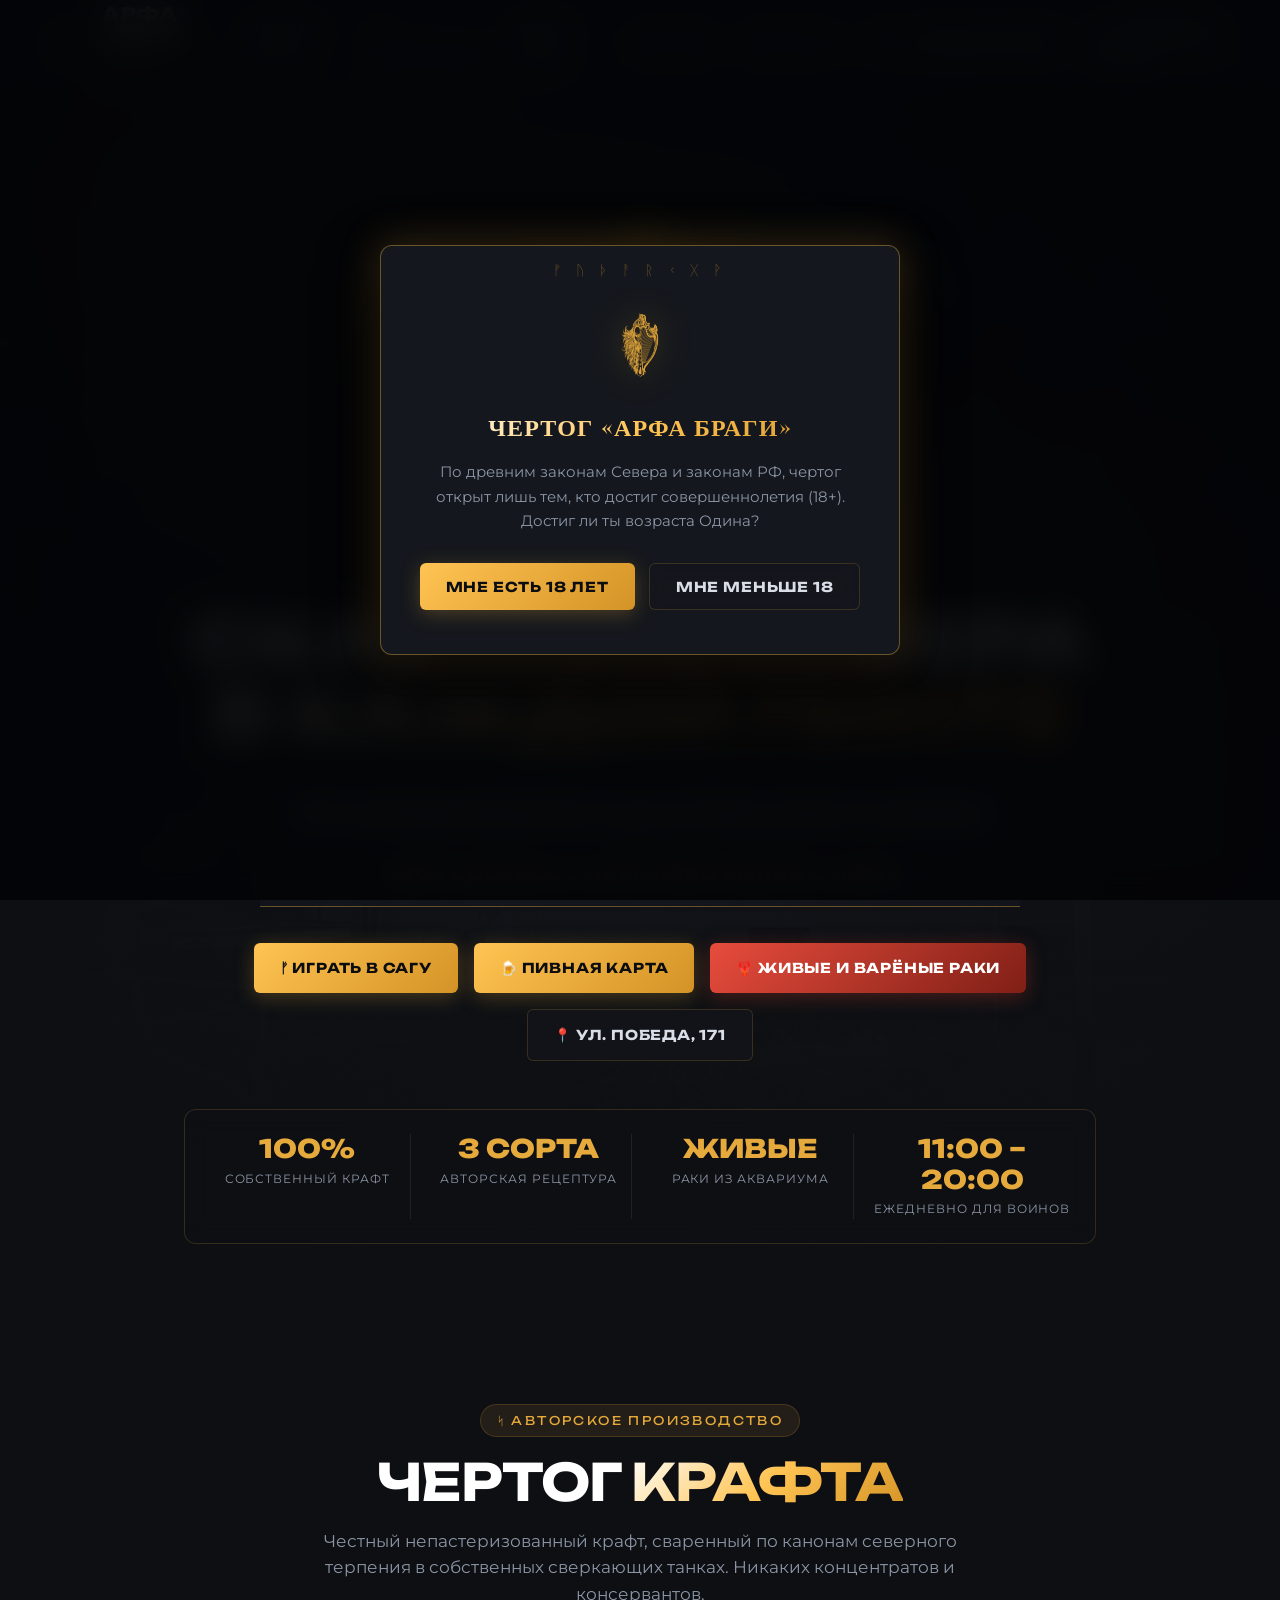
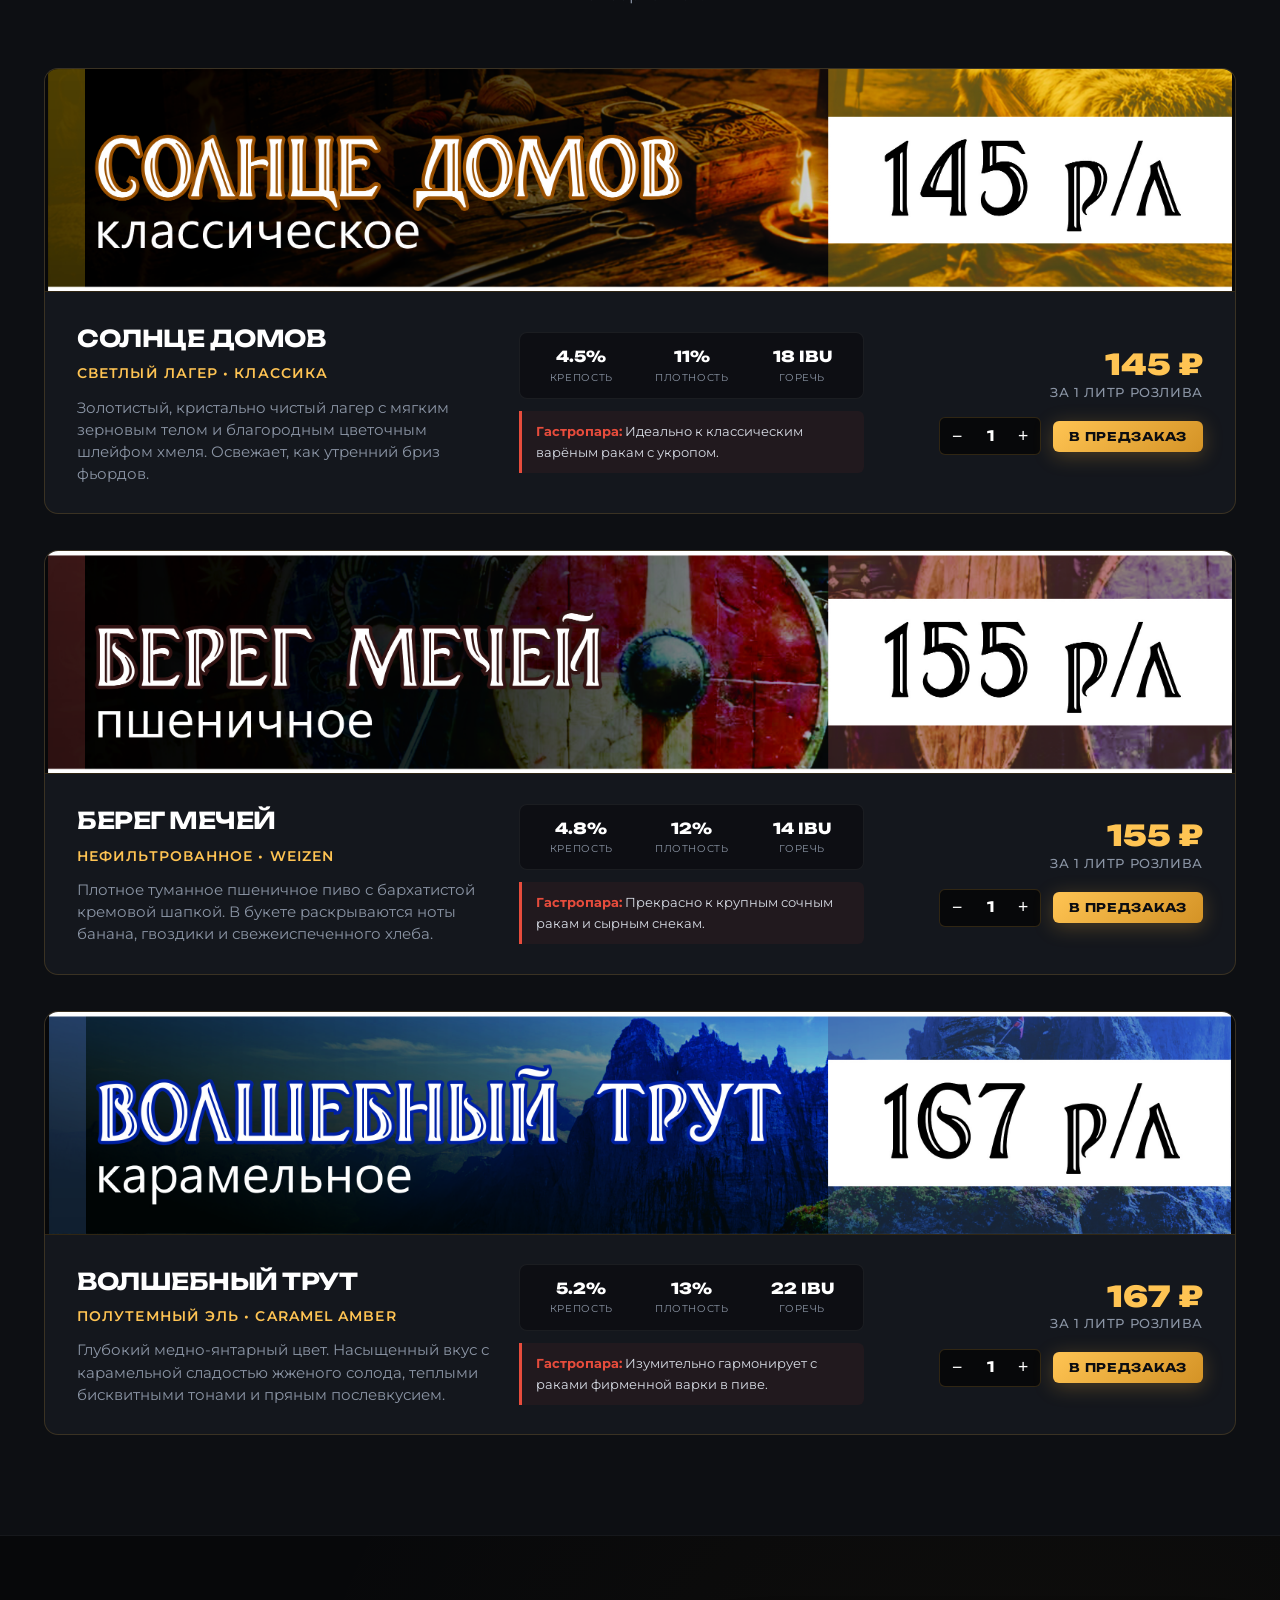
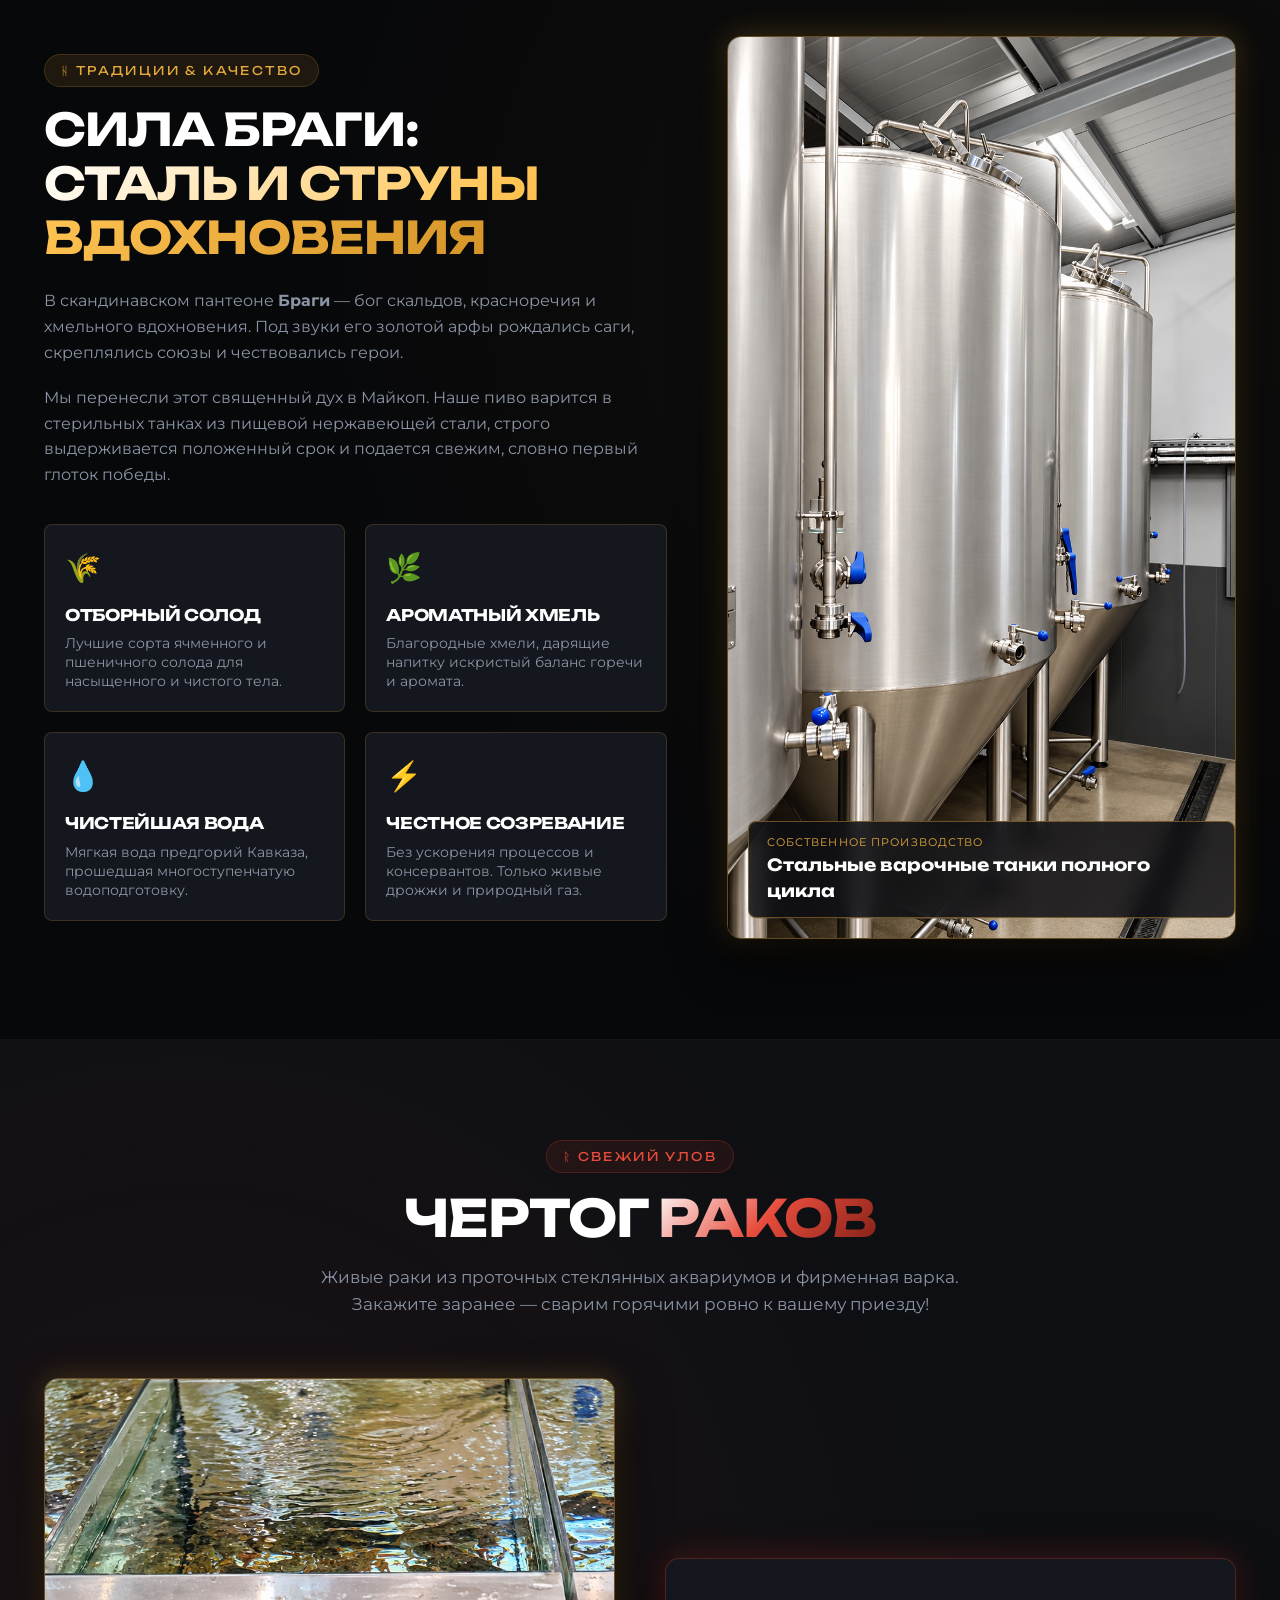
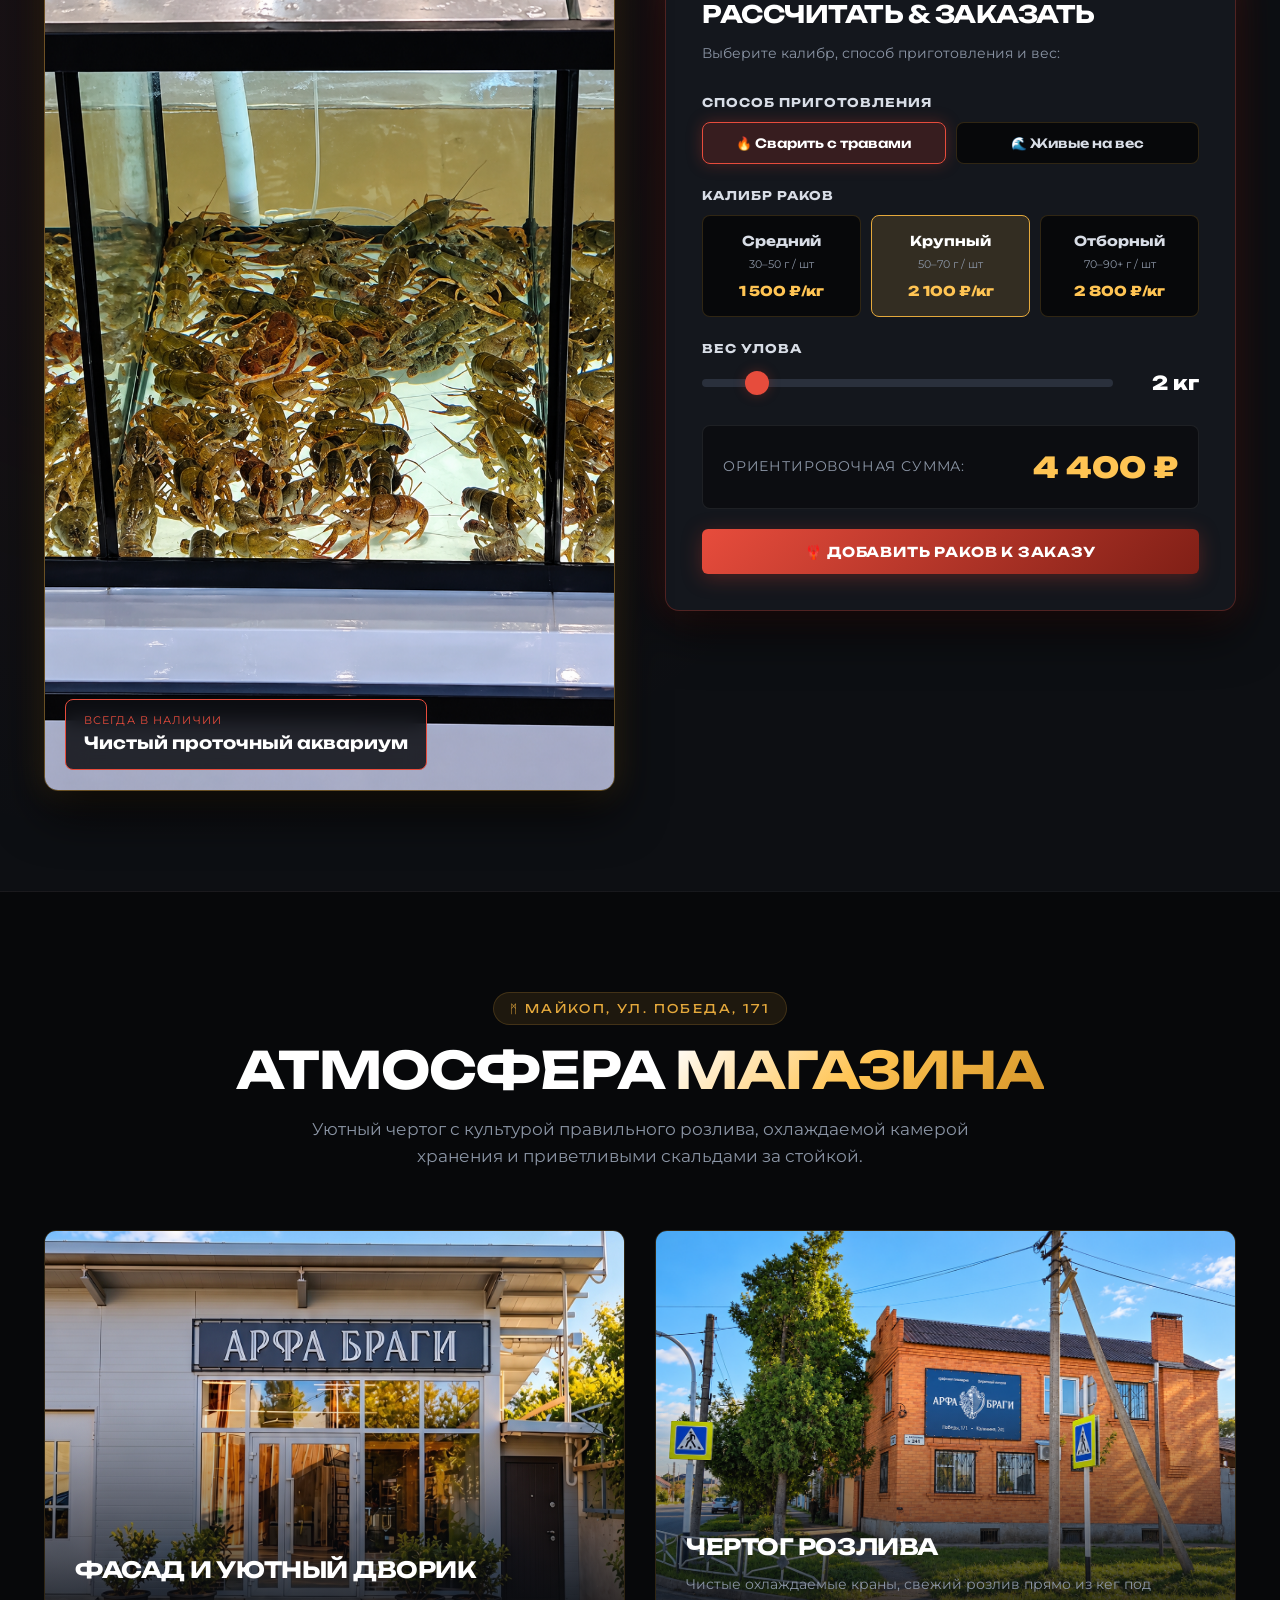
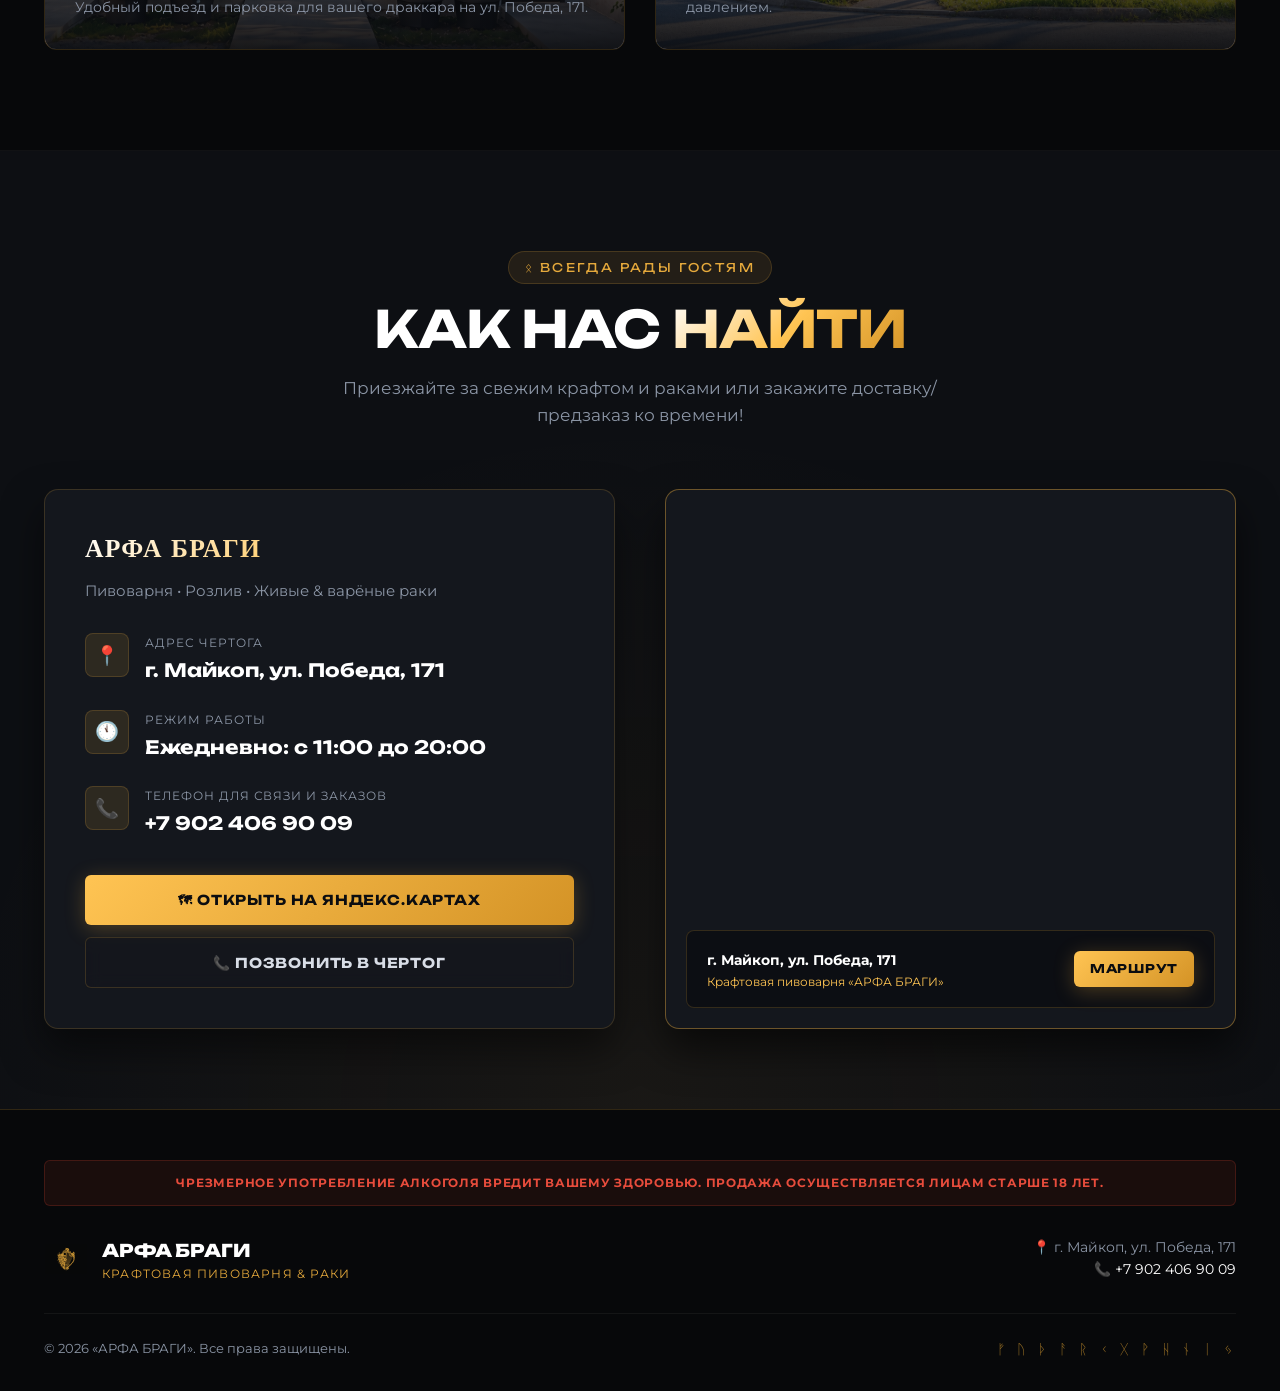
<file: index.html>
<!DOCTYPE html>
<html lang="ru">
<head>
  <meta charset="UTF-8">
  <meta name="viewport" content="width=device-width, initial-scale=1.0">
  <title>«АРФА БРАГИ» — Крафтовая пивоварня & Раки | Майкоп</title>
  
  <!-- SEO Meta Tags -->
  <meta name="description" content="Крафтовая пивоварня собственного производства «АРФА БРАГИ» и чертог свежих раков в Майкопе. Авторское пиво: Солнце домов, Берег мечей, Волшебный трут. Живые и варёные раки. 📍 ул. Победа, 171.">
  <meta name="keywords" content="Арфа Браги, крафтовое пиво Майкоп, пивоварня Майкоп, живые раки Майкоп, вареные раки, Победа 171, Солнце домов, Берег мечей, Волшебный трут">
  
  <!-- Open Graph -->
  <meta property="og:title" content="«АРФА БРАГИ» — Крафтовая пивоварня и раки в Майкопе">
  <meta property="og:description" content="Собственное производство крафтового эля и свежайшие раки. «Хочешь узнать человека — либо сразись с ним, либо выпей с ним».">
  <meta property="og:image" content="store_facade.jpg">
  <meta property="og:type" content="website">

  <!-- Favicon -->
  <link rel="icon" type="image/png" href="emblem_gold.png">
  
  <!-- Stylesheets -->
  <link rel="stylesheet" href="style.css">
</head>
<body>

  <!-- Ambient Embers Canvas -->
  <canvas id="canvas-embers"></canvas>

  <!-- Age Verification Modal (18+) -->
  <div class="modal-overlay" id="ageModal">
    <div class="age-modal-box">
      <img src="emblem_gold.png" alt="Герб Арфа Браги" class="modal-emblem">
      <h3 class="viking-title text-gradient-gold">Чертог «АРФА БРАГИ»</h3>
      <p>По древним законам Севера и законам РФ, чертог открыт лишь тем, кто достиг совершеннолетия (18+).<br>Достиг ли ты возраста Одина?</p>
      <div class="modal-actions">
        <button class="btn btn-gold" id="btnAgeAccept">Мне есть 18 лет</button>
        <button class="btn btn-outline" id="btnAgeReject">Мне меньше 18</button>
      </div>
    </div>
  </div>

  <!-- Navigation Bar -->
  <header class="navbar">
    <div class="container nav-container">
      <a href="#" class="brand-link">
        <img src="emblem_gold.png" alt="Арфа Браги" class="nav-emblem">
        <div class="brand-text">
          <span class="brand-title">АРФА БРАГИ</span>
          <span class="brand-subtitle">Крафт & Раки • Майкоп</span>
        </div>
      </a>

      <nav>
        <ul class="nav-links" id="navLinks">
          <li><a href="#assortment">Пивная карта</a></li>
          <li><a href="#brewery">О пивоварне</a></li>
          <li><a href="#crayfish">Чертог Раков</a></li>
          <li><a href="#store">Магазин</a></li>
          <li><a href="#contacts">Контакты</a></li>
          <li><a href="/game">Игра</a></li>
        </ul>
      </nav>

      <div class="nav-right">
        <div class="status-badge" id="statusBadge">
          <span class="status-dot"></span>
          <span id="statusText">Открыто до 20:00</span>
        </div>
        <a href="tel:+79024069009" class="btn btn-outline btn-sm">
          📞 +7 902 406 90 09
        </a>
        <button class="burger-btn" id="burgerBtn" aria-label="Меню">
          <div class="burger-icon">
            <span></span>
            <span></span>
            <span></span>
          </div>
        </button>
      </div>
    </div>
  </header>

  <!-- Hero Section -->
  <section class="hero-section">
    <div class="hero-overlay"></div>
    <div class="container hero-content">
      <div class="hero-logo-box">
        <img src="logo_gold.png" alt="Логотип Арфа Браги" class="hero-logo-img">
      </div>

      <h1 class="hero-title">
        СКАЗАНИЯ СЕВЕРА <br>
        <span class="text-gradient-gold">В КАЖДОЙ ПИНТЕ</span>
      </h1>

      <div class="hero-manifesto">
        <p class="hero-manifesto-text">
          «По легенде викингов: если хочешь узнать человека — <br>
          <span>либо сразись с ним, либо выпей с ним</span>»
        </p>
      </div>

      <div class="hero-actions">
        <a href="/game" class="btn btn-gold">ᚠ Играть в сагу</a>
        <a href="#assortment" class="btn btn-gold">
          🍺 Пивная карта
        </a>
        <a href="#crayfish" class="btn btn-crayfish">
          🦞 Живые и варёные раки
        </a>
        <a href="#contacts" class="btn btn-outline">
          📍 ул. Победа, 171
        </a>
      </div>

      <div class="hero-stats-grid">
        <div class="stat-item">
          <span class="stat-num">100%</span>
          <span class="stat-label">Собственный крафт</span>
        </div>
        <div class="stat-item">
          <span class="stat-num">3 СОРТА</span>
          <span class="stat-label">Авторская рецептура</span>
        </div>
        <div class="stat-item">
          <span class="stat-num">ЖИВЫЕ</span>
          <span class="stat-label">Раки из аквариума</span>
        </div>
        <div class="stat-item">
          <span class="stat-num">11:00 – 20:00</span>
          <span class="stat-label">Ежедневно для воинов</span>
        </div>
      </div>
    </div>
  </section>

  <!-- Section 1: Beer Assortment -->
  <section id="assortment" class="beer-section">
    <div class="container">
      <div class="section-header">
        <span class="section-tag">ᛋ Авторское производство</span>
        <h2 class="section-title">ЧЕРТОГ <span class="text-gradient-gold">КРАФТА</span></h2>
        <p class="section-desc">
          Честный непастеризованный крафт, сваренный по канонам северного терпения в собственных сверкающих танках. Никаких концентратов и консервантов.
        </p>
      </div>

      <div class="beer-grid">
        <!-- Beer 1 -->
        <div class="beer-card" data-name="Солнце домов">
          <div class="beer-card-img-wrap">
            <img src="beer_solnce.jpg" alt="Пиво Солнце домов" class="beer-card-img">
          </div>
          <div class="beer-card-body">
            <div class="beer-col-info">
              <h3 class="beer-title">СОЛНЦЕ ДОМОВ</h3>
              <div class="beer-style">Светлый лагер • Классика</div>
              <p class="beer-desc">
                Золотистый, кристально чистый лагер с мягким зерновым телом и благородным цветочным шлейфом хмеля. Освежает, как утренний бриз фьордов.
              </p>
            </div>

            <div class="beer-col-specs">
              <div class="beer-specs">
                <div>
                  <div class="spec-val">4.5%</div>
                  <div class="spec-lbl">Крепость</div>
                </div>
                <div>
                  <div class="spec-val">11%</div>
                  <div class="spec-lbl">Плотность</div>
                </div>
                <div>
                  <div class="spec-val">18 IBU</div>
                  <div class="spec-lbl">Горечь</div>
                </div>
              </div>
              <div class="beer-pairing">
                <strong>Гастропара:</strong> Идеально к классическим варёным ракам с укропом.
              </div>
            </div>

            <div class="beer-col-action">
              <div>
                <div class="beer-card-price-prominent">145 ₽</div>
                <div class="beer-card-price-unit">за 1 литр розлива</div>
              </div>
              <div class="beer-card-footer">
                <div class="beer-qty-ctrl">
                  <button class="qty-btn qty-minus" aria-label="Меньше">−</button>
                  <span class="qty-val">1</span>
                  <button class="qty-btn qty-plus" aria-label="Больше">+</button>
                </div>
                <button class="btn btn-gold btn-sm btn-add-beer">В предзаказ</button>
              </div>
            </div>
          </div>
        </div>

        <!-- Beer 2 -->
        <div class="beer-card" data-name="Берег мечей">
          <div class="beer-card-img-wrap">
            <img src="beer_bereg.jpg" alt="Пиво Берег мечей" class="beer-card-img">
          </div>
          <div class="beer-card-body">
            <div class="beer-col-info">
              <h3 class="beer-title">БЕРЕГ МЕЧЕЙ</h3>
              <div class="beer-style">Нефильтрованное • Weizen</div>
              <p class="beer-desc">
                Плотное туманное пшеничное пиво с бархатистой кремовой шапкой. В букете раскрываются ноты банана, гвоздики и свежеиспеченного хлеба.
              </p>
            </div>

            <div class="beer-col-specs">
              <div class="beer-specs">
                <div>
                  <div class="spec-val">4.8%</div>
                  <div class="spec-lbl">Крепость</div>
                </div>
                <div>
                  <div class="spec-val">12%</div>
                  <div class="spec-lbl">Плотность</div>
                </div>
                <div>
                  <div class="spec-val">14 IBU</div>
                  <div class="spec-lbl">Горечь</div>
                </div>
              </div>
              <div class="beer-pairing">
                <strong>Гастропара:</strong> Прекрасно к крупным сочным ракам и сырным снекам.
              </div>
            </div>

            <div class="beer-col-action">
              <div>
                <div class="beer-card-price-prominent">155 ₽</div>
                <div class="beer-card-price-unit">за 1 литр розлива</div>
              </div>
              <div class="beer-card-footer">
                <div class="beer-qty-ctrl">
                  <button class="qty-btn qty-minus" aria-label="Меньше">−</button>
                  <span class="qty-val">1</span>
                  <button class="qty-btn qty-plus" aria-label="Больше">+</button>
                </div>
                <button class="btn btn-gold btn-sm btn-add-beer">В предзаказ</button>
              </div>
            </div>
          </div>
        </div>

        <!-- Beer 3 -->
        <div class="beer-card" data-name="Волшебный трут">
          <div class="beer-card-img-wrap">
            <img src="beer_trut.jpg" alt="Пиво Волшебный трут" class="beer-card-img">
          </div>
          <div class="beer-card-body">
            <div class="beer-col-info">
              <h3 class="beer-title">ВОЛШЕБНЫЙ ТРУТ</h3>
              <div class="beer-style">Полутемный эль • Caramel Amber</div>
              <p class="beer-desc">
                Глубокий медно-янтарный цвет. Насыщенный вкус с карамельной сладостью жженого солода, теплыми бисквитными тонами и пряным послевкусием.
              </p>
            </div>

            <div class="beer-col-specs">
              <div class="beer-specs">
                <div>
                  <div class="spec-val">5.2%</div>
                  <div class="spec-lbl">Крепость</div>
                </div>
                <div>
                  <div class="spec-val">13%</div>
                  <div class="spec-lbl">Плотность</div>
                </div>
                <div>
                  <div class="spec-val">22 IBU</div>
                  <div class="spec-lbl">Горечь</div>
                </div>
              </div>
              <div class="beer-pairing">
                <strong>Гастропара:</strong> Изумительно гармонирует с раками фирменной варки в пиве.
              </div>
            </div>

            <div class="beer-col-action">
              <div>
                <div class="beer-card-price-prominent">167 ₽</div>
                <div class="beer-card-price-unit">за 1 литр розлива</div>
              </div>
              <div class="beer-card-footer">
                <div class="beer-qty-ctrl">
                  <button class="qty-btn qty-minus" aria-label="Меньше">−</button>
                  <span class="qty-val">1</span>
                  <button class="qty-btn qty-plus" aria-label="Больше">+</button>
                </div>
                <button class="btn btn-gold btn-sm btn-add-beer">В предзаказ</button>
              </div>
            </div>
          </div>
      </div>
    </div>
  </section>

  <!-- Section 2: Brewery & Philosophy -->
  <section id="brewery" class="brewery-section">
    <div class="container">
      <div class="brewery-layout">
        <div class="brewery-text">
          <span class="section-tag">ᚺ Традиции & Качество</span>
          <h2>СИЛА БРАГИ: <br><span class="text-gradient-gold">СТАЛЬ И СТРУНЫ ВДОХНОВЕНИЯ</span></h2>
          <p class="brewery-p">
            В скандинавском пантеоне <strong>Браги</strong> — бог скальдов, красноречия и хмельного вдохновения. Под звуки его золотой арфы рождались саги, скреплялись союзы и чествовались герои.
          </p>
          <p class="brewery-p">
            Мы перенесли этот священный дух в Майкоп. Наше пиво варится в стерильных танках из пищевой нержавеющей стали, строго выдерживается положенный срок и подается свежим, словно первый глоток победы.
          </p>

          <div class="brewery-features">
            <div class="feat-card">
              <span class="feat-icon">🌾</span>
              <h4 class="feat-title">Отборный солод</h4>
              <p class="feat-desc">Лучшие сорта ячменного и пшеничного солода для насыщенного и чистого тела.</p>
            </div>
            <div class="feat-card">
              <span class="feat-icon">🌿</span>
              <h4 class="feat-title">Ароматный хмель</h4>
              <p class="feat-desc">Благородные хмели, дарящие напитку искристый баланс горечи и аромата.</p>
            </div>
            <div class="feat-card">
              <span class="feat-icon">💧</span>
              <h4 class="feat-title">Чистейшая вода</h4>
              <p class="feat-desc">Мягкая вода предгорий Кавказа, прошедшая многоступенчатую водоподготовку.</p>
            </div>
            <div class="feat-card">
              <span class="feat-icon">⚡</span>
              <h4 class="feat-title">Честное созревание</h4>
              <p class="feat-desc">Без ускорения процессов и консервантов. Только живые дрожжи и природный газ.</p>
            </div>
          </div>
        </div>

        <div class="brewery-media">
          <div class="media-frame">
            <img src="brewery_tanks.png" alt="Варочные танки пивоварни Арфа Браги">
            <div class="media-tag-badge">
              <span>Собственное производство</span>
              <strong>Стальные варочные танки полного цикла</strong>
            </div>
          </div>
        </div>
      </div>
    </div>
  </section>

  <!-- Section 3: Crayfish (Чертог Раков) -->
  <section id="crayfish" class="crayfish-section">
    <div class="container">
      <div class="section-header">
        <span class="section-tag" style="color: var(--crayfish-bright); border-color: rgba(192,57,43,0.3); background: rgba(192,57,43,0.1);">ᚱ Свежий улов</span>
        <h2 class="section-title">ЧЕРТОГ <span class="text-gradient-crayfish">РАКОВ</span></h2>
        <p class="section-desc">
          Живые раки из проточных стеклянных аквариумов и фирменная варка. Закажите заранее — сварим горячими ровно к вашему приезду!
        </p>
      </div>

      <div class="crayfish-layout">
        <div class="media-frame">
          <img src="crayfish_aquarium.png" alt="Оливковые раки в стеклянном аквариуме Арфа Браги">
          <div class="media-tag-badge" style="border-color: var(--crayfish-bright);">
            <span style="color: var(--crayfish-bright);">Всегда в наличии</span>
            <strong>Чистый проточный аквариум</strong>
          </div>
        </div>

        <!-- Crayfish Calculator -->
        <div class="crayfish-calc-card">
          <h3>РАССЧИТАТЬ & ЗАКАЗАТЬ</h3>
          <p class="crayfish-calc-subtitle">Выберите калибр, способ приготовления и вес:</p>

          <!-- Type Selector -->
          <div class="calc-group">
            <label class="calc-label">Способ приготовления</label>
            <div class="calc-options-row">
              <button class="calc-option-btn calc-type-btn active" data-type="Варёные">🔥 Сварить с травами</button>
              <button class="calc-option-btn calc-type-btn" data-type="Живые">🌊 Живые на вес</button>
            </div>
          </div>

          <!-- Caliber Selector -->
          <div class="calc-group">
            <label class="calc-label">Калибр раков</label>
            <div class="calibers-grid">
              <div class="caliber-btn" data-caliber="Средний">
                <span class="caliber-name">Средний</span>
                <span class="caliber-detail">30–50 г / шт</span>
                <span class="caliber-price">1 500 ₽/кг</span>
              </div>
              <div class="caliber-btn active" data-caliber="Крупный">
                <span class="caliber-name">Крупный</span>
                <span class="caliber-detail">50–70 г / шт</span>
                <span class="caliber-price">2 100 ₽/кг</span>
              </div>
              <div class="caliber-btn" data-caliber="Отборный">
                <span class="caliber-name">Отборный</span>
                <span class="caliber-detail">70–90+ г / шт</span>
                <span class="caliber-price">2 800 ₽/кг</span>
              </div>
            </div>
          </div>

          <!-- Weight Slider -->
          <div class="calc-group">
            <label class="calc-label">Вес улова</label>
            <div class="weight-selector">
              <input type="range" min="1" max="10" step="0.5" value="2" class="weight-slider" id="crayfishWeightSlider">
              <span class="weight-display" id="crayfishWeightDisplay">2 кг</span>
            </div>
          </div>

          <!-- Total Calculation -->
          <div class="calc-total-box">
            <span class="calc-total-label">Ориентировочная сумма:</span>
            <span class="calc-total-val" id="crayfishTotalPrice">4 400 ₽</span>
          </div>

          <button class="btn btn-crayfish" id="btnOrderCrayfish" style="width: 100%;">
            🦞 Добавить раков к заказу
          </button>
        </div>
      </div>
    </div>
  </section>

  <!-- Section 4: Store & Atmosphere -->
  <section id="store" class="store-section">
    <div class="container">
      <div class="section-header">
        <span class="section-tag">ᛗ Майкоп, ул. Победа, 171</span>
        <h2 class="section-title">АТМОСФЕРА <span class="text-gradient-gold">МАГАЗИНА</span></h2>
        <p class="section-desc">
          Уютный чертог с культурой правильного розлива, охлаждаемой камерой хранения и приветливыми скальдами за стойкой.
        </p>
      </div>

      <div class="store-grid">
        <div class="store-card">
          <img src="store_facade.jpg" alt="Фасад пивоварни Арфа Браги на ул. Победа, 171">
          <div class="store-card-overlay">
            <h3>ФАСАД И УЮТНЫЙ ДВОРИК</h3>
            <p>Удобный подъезд и парковка для вашего драккара на ул. Победа, 171.</p>
          </div>
        </div>

        <div class="store-card">
          <img src="store_opening.png" alt="Интерьер магазина Арфа Браги">
          <div class="store-card-overlay">
            <h3>ЧЕРТОГ РОЗЛИВА</h3>
            <p>Чистые охлаждаемые краны, свежий розлив прямо из кег под давлением.</p>
          </div>
        </div>
      </div>
    </div>
  </section>

  <!-- Section 5: Location & Contacts -->
  <section id="contacts" class="location-section">
    <div class="container">
      <div class="section-header">
        <span class="section-tag">ᛟ Всегда рады гостям</span>
        <h2 class="section-title">КАК НАС <span class="text-gradient-gold">НАЙТИ</span></h2>
        <p class="section-desc">
          Приезжайте за свежим крафтом и раками или закажите доставку/предзаказ ко времени!
        </p>
      </div>

      <div class="location-layout">
        <!-- Contact Card -->
        <div class="contact-card">
          <h3 class="viking-title text-gradient-gold" style="font-size: 1.6rem; margin-bottom: 8px;">АРФА БРАГИ</h3>
          <p style="color: var(--steel-muted); font-size: 0.95rem;">Пивоварня • Розлив • Живые & варёные раки</p>

          <div class="contact-items">
            <div class="contact-item">
              <div class="contact-icon">📍</div>
              <div>
                <div class="contact-info-title">Адрес чертога</div>
                <div class="contact-info-val">г. Майкоп, ул. Победа, 171</div>
              </div>
            </div>

            <div class="contact-item">
              <div class="contact-icon">🕚</div>
              <div>
                <div class="contact-info-title">Режим работы</div>
                <div class="contact-info-val">Ежедневно: с 11:00 до 20:00</div>
              </div>
            </div>

            <div class="contact-item">
              <div class="contact-icon">📞</div>
              <div>
                <div class="contact-info-title">Телефон для связи и заказов</div>
                <a href="tel:+79024069009" class="contact-info-val">+7 902 406 90 09</a>
              </div>
            </div>
          </div>

          <div style="display: flex; flex-direction: column; gap: 12px;">
            <a href="https://yandex.com/maps/-/CXBue6ne" target="_blank" rel="noopener" class="btn btn-gold" style="width: 100%;">
              🗺 Открыть на Яндекс.Картах
            </a>
            <a href="tel:+79024069009" class="btn btn-outline" style="width: 100%;">
              📞 Позвонить в чертог
            </a>
          </div>
        </div>

        <!-- Interactive Map Preview -->
        <div class="map-wrapper">
          <iframe 
            class="map-iframe"
            src="https://yandex.ru/map-widget/v1/?ll=40.093121%2C44.620247&z=16&pt=40.093121,44.620247,pm2rdm"
            title="Яндекс Карта — Арфа Браги, Майкоп, ул. Победа 171"
            allowfullscreen="true">
          </iframe>
          <div class="map-direct-banner">
            <div>
              <strong style="color: #fff; font-size: 0.9rem;">г. Майкоп, ул. Победа, 171</strong>
              <div style="color: var(--gold-bright); font-size: 0.75rem;">Крафтовая пивоварня «АРФА БРАГИ»</div>
            </div>
            <a href="https://yandex.com/maps/-/CXBue6ne" target="_blank" rel="noopener" class="btn btn-gold btn-sm">
              Маршрут
            </a>
          </div>
        </div>
      </div>
    </div>
  </section>

  <!-- Floating Cart Button -->
  <button class="cart-floating-btn" id="cartFloatingBtn">
    <span>🛡 Предзаказ</span>
    <span class="cart-counter-bubble" id="cartCounter">0</span>
  </button>

  <!-- Order Modal -->
  <div class="order-modal" id="orderModal">
    <div class="order-modal-box">
      <button class="modal-close-btn" id="closeOrderModal">&times;</button>
      <h3 class="viking-title text-gradient-gold">Ваш Рог Изобилия</h3>
      <p style="color: var(--steel-muted); font-size: 0.9rem; margin-top: 4px;">Предзаказ в пивоварню «АРФА БРАГИ»</p>

      <div class="order-summary-list" id="orderSummaryList">
        <!-- Generated via app.js -->
      </div>

      <div style="display: flex; justify-content: space-between; align-items: center; margin: 20px 0 24px; padding-top: 14px; border-top: 1px solid rgba(255,255,255,0.08);">
        <span style="font-family: var(--font-heading); font-size: 1rem; text-transform: uppercase;">Итого:</span>
        <span id="orderFinalPrice" style="font-family: var(--font-heading); font-size: 1.6rem; font-weight: 900; color: var(--gold-bright);">0 ₽</span>
      </div>

      <div style="display: flex; flex-direction: column; gap: 12px;">
        <button class="btn btn-gold" id="orderWhatsAppBtn" style="width: 100%;">
          💬 Отправить заказ в WhatsApp
        </button>
        <button class="btn btn-outline" id="orderCallBtn" style="width: 100%;">
          📞 Позвонить +7 902 406 90 09
        </button>
      </div>
    </div>
  </div>

  <!-- Footer -->
  <footer class="footer">
    <div class="container">
      <div class="warning-18-bar">
        ЧРЕЗМЕРНОЕ УПОТРЕБЛЕНИЕ АЛКОГОЛЯ ВРЕДИТ ВАШЕМУ ЗДОРОВЬЮ. ПРОДАЖА ОСУЩЕСТВЛЯЕТСЯ ЛИЦАМ СТАРШЕ 18 ЛЕТ.
      </div>

      <div class="footer-top">
        <div style="display: flex; align-items: center; gap: 14px;">
          <img src="emblem_gold.png" alt="Арфа Браги" style="width: 44px; height: 44px; object-fit: contain;">
          <div>
            <div style="font-family: var(--font-heading); font-weight: 800; color: #fff; font-size: 1.1rem;">АРФА БРАГИ</div>
            <div style="color: var(--gold-primary); font-size: 0.75rem; text-transform: uppercase; letter-spacing: 0.1em;">Крафтовая пивоварня & Раки</div>
          </div>
        </div>

        <div style="color: var(--steel-muted); font-size: 0.85rem; text-align: right;">
          📍 г. Майкоп, ул. Победа, 171 <br>
          📞 <a href="tel:+79024069009" style="color: #fff; text-decoration: none;">+7 902 406 90 09</a>
        </div>
      </div>

      <div class="footer-bottom">
        <div>© 2026 «АРФА БРАГИ». Все права защищены.</div>
        <div style="letter-spacing: 0.3em; color: var(--gold-dim); font-size: 0.9rem;">ᚠ ᚢ ᚦ ᚨ ᚱ ᚲ ᚷ ᚹ ᚺ ᚾ ᛁ ᛃ</div>
      </div>
    </div>
  </footer>

  <!-- Scripts -->
  <script src="app.js"></script>
</body>
</html>
</file>
<file: style.css>
/* ==========================================================================
   АРФА БРАГИ — Скандинавская крафтовая пивоварня & Раки
   Brutalist Nordic Craft Brewery Stylesheet
   ========================================================================== */

@import url('https://fonts.googleapis.com/css2?family=Cinzel+Decorative:wght@700;900&family=Montserrat:wght@300;400;500;600;700;800&family=Unbounded:wght@400;600;700;800;900&display=swap');

:root {
  /* Brand Palette */
  --bg-darkest: #07080a;
  --bg-main: #0d0f13;
  --bg-surface: #14171d;
  --bg-surface-elevated: #1a1e26;
  --bg-glass: rgba(20, 23, 29, 0.78);
  --bg-glass-card: rgba(26, 30, 38, 0.72);

  /* Gold / Amber Beer Accents */
  --gold-primary: #e5a93c;
  --gold-secondary: #d49326;
  --gold-bright: #ffc453;
  --gold-dim: #946c24;
  --gold-glow: rgba(229, 169, 60, 0.28);
  --gold-glow-intense: rgba(229, 169, 60, 0.45);

  /* Crayfish Ruby Accents */
  --crayfish-red: #c0392b;
  --crayfish-bright: #e74c3c;
  --crayfish-dark: #801f16;
  --crayfish-glow: rgba(192, 57, 43, 0.35);

  /* Steely & Rune Grays */
  --steel-light: #d8dde6;
  --steel-muted: #8b95a5;
  --steel-dark: #2a303c;
  --border-subtle: rgba(229, 169, 60, 0.18);
  --border-strong: rgba(229, 169, 60, 0.42);

  /* Status */
  --status-open: #2ecc71;
  --status-closed: #e74c3c;

  /* Typography */
  --font-heading: 'Unbounded', sans-serif;
  --font-viking: 'Cinzel Decorative', serif;
  --font-body: 'Montserrat', sans-serif;

  /* Layout */
  --container-max: 1240px;
  --transition: all 0.3s cubic-bezier(0.16, 1, 0.3, 1);
}

/* Base Reset & Smooth Scroll */
*, *::before, *::after {
  box-sizing: border-box;
  margin: 0;
  padding: 0;
}

html {
  scroll-behavior: smooth;
  font-size: 16px;
  background-color: var(--bg-darkest);
}

body {
  font-family: var(--font-body);
  color: var(--steel-light);
  background-color: var(--bg-main);
  line-height: 1.6;
  overflow-x: hidden;
  position: relative;
  min-height: 100vh;
  -webkit-font-smoothing: antialiased;
}

/* Custom Scrollbar */
::-webkit-scrollbar {
  width: 10px;
}
::-webkit-scrollbar-track {
  background: var(--bg-darkest);
}
::-webkit-scrollbar-thumb {
  background: var(--steel-dark);
  border: 1px solid var(--border-subtle);
  border-radius: 4px;
}
::-webkit-scrollbar-thumb:hover {
  background: var(--gold-secondary);
}

/* Subtle Nordic Texture & Ambient Embers */
body::before {
  content: '';
  position: fixed;
  top: 0;
  left: 0;
  width: 100vw;
  height: 100vh;
  pointer-events: none;
  z-index: 1;
  background-image: 
    radial-gradient(circle at 15% 20%, rgba(229, 169, 60, 0.05) 0%, transparent 40%),
    radial-gradient(circle at 85% 70%, rgba(192, 57, 43, 0.04) 0%, transparent 45%);
}

#canvas-embers {
  position: fixed;
  top: 0;
  left: 0;
  width: 100%;
  height: 100%;
  pointer-events: none;
  z-index: 2;
  opacity: 0.65;
}

/* Typography Helpers */
h1, h2, h3, h4 {
  font-family: var(--font-heading);
  color: #ffffff;
  font-weight: 700;
  letter-spacing: -0.02em;
  text-transform: uppercase;
}

.text-gold {
  color: var(--gold-primary);
}

.text-gradient-gold {
  background: linear-gradient(135deg, #ffffff 0%, var(--gold-bright) 50%, var(--gold-secondary) 100%);
  -webkit-background-clip: text;
  -webkit-text-fill-color: transparent;
}

.text-gradient-crayfish {
  background: linear-gradient(135deg, #ffffff 0%, var(--crayfish-bright) 50%, var(--crayfish-dark) 100%);
  -webkit-background-clip: text;
  -webkit-text-fill-color: transparent;
}

.viking-title {
  font-family: var(--font-viking);
  letter-spacing: 0.05em;
}

/* Container */
.container {
  width: 100%;
  max-width: var(--container-max);
  margin: 0 auto;
  padding: 0 24px;
  position: relative;
  z-index: 3;
}

/* Section Common Styling */
section {
  padding: 100px 0;
  position: relative;
}

.section-header {
  text-align: center;
  margin-bottom: 60px;
}

.section-tag {
  display: inline-flex;
  align-items: center;
  gap: 8px;
  font-family: var(--font-heading);
  font-size: 0.75rem;
  letter-spacing: 0.2em;
  text-transform: uppercase;
  color: var(--gold-primary);
  background: rgba(229, 169, 60, 0.1);
  border: 1px solid var(--border-subtle);
  padding: 6px 16px;
  border-radius: 999px;
  margin-bottom: 16px;
}

.section-title {
  font-size: clamp(2rem, 4vw, 3.2rem);
  line-height: 1.15;
  margin-bottom: 16px;
}

.section-desc {
  max-width: 680px;
  margin: 0 auto;
  color: var(--steel-muted);
  font-size: 1.05rem;
}

/* Buttons */
.btn {
  display: inline-flex;
  align-items: center;
  justify-content: center;
  gap: 10px;
  font-family: var(--font-heading);
  font-size: 0.85rem;
  font-weight: 700;
  text-transform: uppercase;
  letter-spacing: 0.06em;
  padding: 14px 26px;
  border-radius: 6px;
  text-decoration: none;
  cursor: pointer;
  transition: var(--transition);
  border: none;
  position: relative;
  overflow: hidden;
}

.btn-gold {
  background: linear-gradient(135deg, var(--gold-bright) 0%, var(--gold-secondary) 100%);
  color: #0c0d10;
  box-shadow: 0 4px 20px var(--gold-glow);
}
.btn-gold:hover {
  transform: translateY(-2px);
  box-shadow: 0 8px 30px var(--gold-glow-intense);
  color: #000;
}

.btn-crayfish {
  background: linear-gradient(135deg, var(--crayfish-bright) 0%, var(--crayfish-dark) 100%);
  color: #fff;
  box-shadow: 0 4px 20px var(--crayfish-glow);
}
.btn-crayfish:hover {
  transform: translateY(-2px);
  box-shadow: 0 8px 30px rgba(192, 57, 43, 0.6);
  color: #fff;
}

.btn-outline {
  background: rgba(20, 23, 29, 0.6);
  border: 1px solid var(--border-subtle);
  color: var(--steel-light);
  backdrop-filter: blur(8px);
}
.btn-outline:hover {
  border-color: var(--gold-primary);
  color: var(--gold-primary);
  background: rgba(229, 169, 60, 0.08);
  transform: translateY(-2px);
}

.btn-sm {
  padding: 8px 16px;
  font-size: 0.75rem;
}

/* ==========================================================================
   Age Verification Modal (18+)
   ========================================================================== */
.modal-overlay {
  position: fixed;
  inset: 0;
  background: rgba(4, 5, 7, 0.94);
  backdrop-filter: blur(16px);
  display: flex;
  align-items: center;
  justify-content: center;
  z-index: 10000;
  padding: 20px;
  opacity: 1;
  visibility: visible;
  transition: opacity 0.4s ease, visibility 0.4s ease;
}

.modal-overlay.hidden {
  opacity: 0;
  visibility: hidden;
  pointer-events: none;
}

.age-modal-box {
  background: var(--bg-surface);
  border: 1px solid var(--border-strong);
  border-radius: 12px;
  max-width: 520px;
  width: 100%;
  padding: 44px 36px;
  text-align: center;
  position: relative;
  box-shadow: 0 20px 60px rgba(0, 0, 0, 0.8), 0 0 40px var(--gold-glow);
}

.age-modal-box::before {
  content: 'ᚠ ᚢ ᚦ ᚨ ᚱ ᚲ ᚷ ᚹ';
  position: absolute;
  top: 14px;
  left: 50%;
  transform: translateX(-50%);
  font-size: 0.85rem;
  letter-spacing: 0.4em;
  color: var(--gold-dim);
  opacity: 0.6;
}

.modal-emblem {
  width: 90px;
  height: 90px;
  margin: 10px auto 20px;
  display: block;
  filter: drop-shadow(0 0 16px var(--gold-glow));
}

.age-modal-box h3 {
  font-size: 1.5rem;
  margin-bottom: 12px;
}

.age-modal-box p {
  color: var(--steel-muted);
  font-size: 0.95rem;
  margin-bottom: 30px;
}

.modal-actions {
  display: flex;
  gap: 14px;
  justify-content: center;
}

/* ==========================================================================
   Navigation Bar
   ========================================================================== */
.navbar {
  position: fixed;
  top: 0;
  left: 0;
  width: 100%;
  z-index: 1000;
  background: rgba(13, 15, 19, 0.85);
  backdrop-filter: blur(16px);
  border-bottom: 1px solid var(--border-subtle);
  transition: var(--transition);
}

.navbar.scrolled {
  background: rgba(9, 10, 13, 0.96);
  border-bottom-color: var(--border-strong);
  box-shadow: 0 10px 30px rgba(0, 0, 0, 0.5);
}

.nav-container {
  display: flex;
  align-items: center;
  justify-content: space-between;
  height: 84px;
  transition: height 0.3s ease;
}

.navbar.scrolled .nav-container {
  height: 70px;
}

.brand-link {
  display: flex;
  align-items: center;
  gap: 14px;
  text-decoration: none;
}

.nav-emblem {
  width: 44px;
  height: 44px;
  object-fit: contain;
  transition: transform 0.3s ease;
}

.brand-link:hover .nav-emblem {
  transform: scale(1.08) rotate(-2deg);
}

.brand-text {
  display: flex;
  flex-direction: column;
}

.brand-title {
  font-family: var(--font-heading);
  font-size: 1.15rem;
  font-weight: 800;
  color: #fff;
  letter-spacing: 0.04em;
  line-height: 1.1;
}

.brand-subtitle {
  font-size: 0.65rem;
  letter-spacing: 0.16em;
  color: var(--gold-primary);
  text-transform: uppercase;
  font-weight: 600;
}

.nav-links {
  display: flex;
  align-items: center;
  gap: 28px;
  list-style: none;
}

.nav-links a {
  text-decoration: none;
  font-family: var(--font-heading);
  font-size: 0.8rem;
  font-weight: 600;
  color: var(--steel-muted);
  letter-spacing: 0.05em;
  text-transform: uppercase;
  transition: var(--transition);
  position: relative;
  padding: 6px 0;
}

.nav-links a::after {
  content: '';
  position: absolute;
  bottom: 0;
  left: 0;
  width: 0;
  height: 2px;
  background: var(--gold-primary);
  transition: width 0.3s ease;
}

.nav-links a:hover,
.nav-links a.active {
  color: #fff;
}

.nav-links a:hover::after,
.nav-links a.active::after {
  width: 100%;
}

.nav-right {
  display: flex;
  align-items: center;
  gap: 16px;
}

.status-badge {
  display: flex;
  align-items: center;
  gap: 8px;
  background: var(--bg-surface);
  border: 1px solid var(--border-subtle);
  padding: 6px 14px;
  border-radius: 999px;
  font-size: 0.75rem;
  font-weight: 600;
  color: var(--steel-light);
  white-space: nowrap;
}

.status-dot {
  width: 8px;
  height: 8px;
  border-radius: 50%;
  background-color: var(--status-open);
  box-shadow: 0 0 8px var(--status-open);
  animation: pulse-dot 2s infinite;
}

.status-badge.closed .status-dot {
  background-color: var(--status-closed);
  box-shadow: 0 0 8px var(--status-closed);
}

@keyframes pulse-dot {
  0%, 100% { opacity: 1; transform: scale(1); }
  50% { opacity: 0.5; transform: scale(0.85); }
}

.burger-btn {
  display: none;
  background: none;
  border: none;
  cursor: pointer;
  padding: 8px;
  color: #fff;
}

.burger-icon {
  width: 26px;
  height: 20px;
  display: flex;
  flex-direction: column;
  justify-content: space-between;
}

.burger-icon span {
  display: block;
  height: 2px;
  width: 100%;
  background: #fff;
  border-radius: 2px;
  transition: 0.3s;
}

/* ==========================================================================
   Hero Section
   ========================================================================== */
.hero-section {
  min-height: 100vh;
  padding-top: 130px;
  padding-bottom: 60px;
  display: flex;
  align-items: center;
  position: relative;
  overflow: hidden;
  background: radial-gradient(circle at center, rgba(30, 36, 48, 0.4) 0%, rgba(7, 8, 10, 0.98) 75%),
              url('store_opening.png') center/cover no-repeat;
}

.hero-overlay {
  position: absolute;
  inset: 0;
  background: linear-gradient(180deg, rgba(7, 8, 10, 0.8) 0%, rgba(13, 15, 19, 0.92) 65%, var(--bg-main) 100%);
  pointer-events: none;
}

.hero-content {
  text-align: center;
  max-width: 960px;
  margin: 0 auto;
  position: relative;
  z-index: 4;
}

.hero-logo-box {
  margin-bottom: 28px;
  display: inline-block;
  animation: fadeInDown 0.8s ease backwards;
}

.hero-logo-img {
  max-width: clamp(360px, 55vw, 600px);
  width: 100%;
  height: auto;
  filter: drop-shadow(0 0 35px var(--gold-glow)) drop-shadow(0 0 70px rgba(229, 169, 60, 0.25));
  transition: transform 0.4s ease;
}

.hero-logo-img:hover {
  transform: scale(1.02);
}

.hero-title {
  font-size: clamp(2.4rem, 6vw, 4.4rem);
  font-weight: 900;
  line-height: 1.05;
  margin-bottom: 20px;
  letter-spacing: -0.01em;
}

.hero-manifesto {
  background: rgba(20, 24, 32, 0.7);
  border-top: 1px solid var(--border-strong);
  border-bottom: 1px solid var(--border-strong);
  padding: 18px 24px;
  margin: 28px auto 36px;
  max-width: 760px;
  position: relative;
  backdrop-filter: blur(10px);
}

.hero-manifesto-text {
  font-family: var(--font-heading);
  font-size: clamp(1rem, 2vw, 1.25rem);
  font-weight: 600;
  color: #fff;
  line-height: 1.5;
  letter-spacing: 0.02em;
}

.hero-manifesto-text span {
  color: var(--gold-primary);
}

.hero-actions {
  display: flex;
  flex-wrap: wrap;
  gap: 16px;
  justify-content: center;
  margin-bottom: 48px;
}

.hero-stats-grid {
  display: grid;
  grid-template-columns: repeat(4, 1fr);
  gap: 16px;
  background: rgba(14, 16, 21, 0.8);
  border: 1px solid var(--border-subtle);
  border-radius: 12px;
  padding: 24px 20px;
  backdrop-filter: blur(12px);
}

.stat-item {
  display: flex;
  flex-direction: column;
  align-items: center;
  border-right: 1px solid rgba(255, 255, 255, 0.08);
}

.stat-item:last-child {
  border-right: none;
}

.stat-num {
  font-family: var(--font-heading);
  font-size: 1.6rem;
  font-weight: 800;
  color: var(--gold-primary);
  line-height: 1.2;
}

.stat-label {
  font-size: 0.75rem;
  color: var(--steel-muted);
  text-transform: uppercase;
  letter-spacing: 0.08em;
  margin-top: 4px;
}

/* ==========================================================================
   Beer Assortment Section (Чертог Крафта)
   ========================================================================== */
.beer-section {
  background-color: var(--bg-main);
  border-bottom: 1px solid rgba(255, 255, 255, 0.04);
}

.beer-grid {
  display: flex;
  flex-direction: column;
  gap: 36px;
}

.beer-card {
  background: var(--bg-surface);
  border: 1px solid var(--border-subtle);
  border-radius: 14px;
  overflow: hidden;
  display: flex;
  flex-direction: column;
  transition: var(--transition);
  position: relative;
}

.beer-card:hover {
  transform: translateY(-4px);
  border-color: var(--gold-primary);
  box-shadow: 0 20px 45px rgba(0, 0, 0, 0.75), 0 0 30px var(--gold-glow);
}

.beer-card-img-wrap {
  width: 100%;
  aspect-ratio: 3196 / 599;
  max-height: 250px;
  overflow: hidden;
  position: relative;
  background: #07080a;
  border-bottom: 1px solid var(--border-subtle);
  display: flex;
  align-items: center;
  justify-content: center;
}

.beer-card-img {
  width: 100%;
  height: 100%;
  object-fit: contain;
  object-position: center;
  display: block;
  transition: transform 0.4s ease;
}

.beer-card:hover .beer-card-img {
  transform: scale(1.01);
}

.beer-badge {
  display: none;
}

.beer-price-tag {
  display: none;
}

.beer-card-body {
  padding: 28px 32px;
  display: grid;
  grid-template-columns: 1.2fr 1fr 0.9fr;
  gap: 28px;
  align-items: center;
}

.beer-col-info {
  display: flex;
  flex-direction: column;
}

.beer-title {
  font-size: 1.45rem;
  margin-bottom: 6px;
  color: #fff;
}

.beer-style {
  font-size: 0.85rem;
  color: var(--gold-bright);
  font-weight: 600;
  text-transform: uppercase;
  letter-spacing: 0.08em;
  margin-bottom: 12px;
}

.beer-desc {
  font-size: 0.92rem;
  color: var(--steel-muted);
  line-height: 1.5;
}

.beer-col-specs {
  display: flex;
  flex-direction: column;
  gap: 12px;
}

.beer-specs {
  display: grid;
  grid-template-columns: repeat(3, 1fr);
  gap: 8px;
  background: rgba(10, 12, 16, 0.7);
  border: 1px solid rgba(255, 255, 255, 0.06);
  border-radius: 8px;
  padding: 12px 10px;
  text-align: center;
}

.spec-val {
  font-family: var(--font-heading);
  font-weight: 800;
  font-size: 0.95rem;
  color: #fff;
}

.spec-lbl {
  font-size: 0.65rem;
  color: var(--steel-muted);
  text-transform: uppercase;
  letter-spacing: 0.06em;
}

.beer-pairing {
  background: rgba(192, 57, 43, 0.08);
  border-left: 3px solid var(--crayfish-bright);
  padding: 10px 14px;
  border-radius: 0 6px 6px 0;
  font-size: 0.82rem;
  color: var(--steel-light);
}

.beer-pairing strong {
  color: var(--crayfish-bright);
}

.beer-col-action {
  display: flex;
  flex-direction: column;
  align-items: flex-end;
  gap: 14px;
}

.beer-card-price-prominent {
  font-family: var(--font-heading);
  font-size: 1.8rem;
  font-weight: 900;
  color: var(--gold-bright);
  text-align: right;
  line-height: 1;
}

.beer-card-price-unit {
  font-size: 0.8rem;
  color: var(--steel-muted);
  font-weight: 500;
  text-transform: uppercase;
  letter-spacing: 0.05em;
  margin-top: 4px;
  text-align: right;
}

.beer-card-footer {
  display: flex;
  align-items: center;
  justify-content: flex-end;
  gap: 12px;
  width: 100%;
}


.beer-qty-ctrl {
  display: flex;
  align-items: center;
  background: var(--bg-darkest);
  border: 1px solid var(--border-subtle);
  border-radius: 6px;
  overflow: hidden;
}

.qty-btn {
  background: none;
  border: none;
  color: #fff;
  font-size: 1.1rem;
  width: 34px;
  height: 36px;
  cursor: pointer;
  display: flex;
  align-items: center;
  justify-content: center;
  transition: 0.2s;
}

.qty-btn:hover {
  background: rgba(229, 169, 60, 0.15);
  color: var(--gold-primary);
}

.qty-val {
  font-family: var(--font-heading);
  font-size: 0.9rem;
  font-weight: 700;
  width: 32px;
  text-align: center;
  color: #fff;
}

/* ==========================================================================
   Brewery Craft / Philosophy Section
   ========================================================================== */
.brewery-section {
  background: radial-gradient(circle at 80% 30%, rgba(229, 169, 60, 0.04) 0%, transparent 60%),
              var(--bg-darkest);
  border-bottom: 1px solid rgba(255, 255, 255, 0.04);
}

.brewery-layout {
  display: grid;
  grid-template-columns: 1.1fr 0.9fr;
  gap: 60px;
  align-items: center;
}

.brewery-text h2 {
  font-size: clamp(2rem, 3.5vw, 2.8rem);
  line-height: 1.2;
  margin-bottom: 24px;
}

.brewery-p {
  color: var(--steel-muted);
  font-size: 1rem;
  margin-bottom: 20px;
}

.brewery-features {
  display: grid;
  grid-template-columns: repeat(2, 1fr);
  gap: 20px;
  margin-top: 36px;
}

.feat-card {
  background: var(--bg-surface);
  border: 1px solid var(--border-subtle);
  border-radius: 8px;
  padding: 20px;
  transition: var(--transition);
}

.feat-card:hover {
  border-color: var(--gold-primary);
  transform: translateY(-3px);
}

.feat-icon {
  font-size: 1.8rem;
  margin-bottom: 12px;
  display: block;
}

.feat-title {
  font-size: 1rem;
  margin-bottom: 6px;
  color: #fff;
}

.feat-desc {
  font-size: 0.85rem;
  color: var(--steel-muted);
  line-height: 1.4;
}

.brewery-media {
  position: relative;
}

.media-frame {
  position: relative;
  border-radius: 14px;
  overflow: hidden;
  border: 1px solid var(--border-strong);
  box-shadow: 0 20px 50px rgba(0, 0, 0, 0.8), 0 0 30px var(--gold-glow);
}

.media-frame img {
  width: 100%;
  height: auto;
  display: block;
  transition: transform 0.6s ease;
}

.media-frame:hover img {
  transform: scale(1.03);
}

.media-tag-badge {
  position: absolute;
  bottom: 20px;
  left: 20px;
  background: rgba(13, 15, 19, 0.85);
  backdrop-filter: blur(10px);
  border: 1px solid var(--border-strong);
  border-radius: 8px;
  padding: 12px 18px;
  color: #fff;
}

.media-tag-badge span {
  display: block;
  font-size: 0.7rem;
  color: var(--gold-primary);
  text-transform: uppercase;
  letter-spacing: 0.1em;
}

.media-tag-badge strong {
  font-family: var(--font-heading);
  font-size: 1.05rem;
}

/* ==========================================================================
   Crayfish Section (Чертог Раков)
   ========================================================================== */
.crayfish-section {
  background: radial-gradient(circle at 15% 40%, rgba(192, 57, 43, 0.08) 0%, transparent 60%),
              var(--bg-main);
  border-bottom: 1px solid rgba(255, 255, 255, 0.04);
}

.crayfish-layout {
  display: grid;
  grid-template-columns: 1fr 1fr;
  gap: 50px;
  align-items: center;
}

.crayfish-calc-card {
  background: var(--bg-surface);
  border: 1px solid rgba(192, 57, 43, 0.35);
  border-radius: 14px;
  padding: 36px;
  box-shadow: 0 20px 50px rgba(0, 0, 0, 0.7), 0 0 35px var(--crayfish-glow);
}

.crayfish-calc-card h3 {
  font-size: 1.5rem;
  margin-bottom: 8px;
}

.crayfish-calc-subtitle {
  color: var(--steel-muted);
  font-size: 0.9rem;
  margin-bottom: 28px;
}

.calc-group {
  margin-bottom: 22px;
}

.calc-label {
  display: block;
  font-family: var(--font-heading);
  font-size: 0.75rem;
  font-weight: 700;
  text-transform: uppercase;
  letter-spacing: 0.08em;
  color: var(--steel-light);
  margin-bottom: 10px;
}

.calc-options-row {
  display: grid;
  grid-template-columns: repeat(2, 1fr);
  gap: 10px;
}

.calc-option-btn {
  background: var(--bg-darkest);
  border: 1px solid var(--border-subtle);
  color: var(--steel-light);
  padding: 12px;
  border-radius: 8px;
  font-family: var(--font-heading);
  font-size: 0.8rem;
  font-weight: 600;
  cursor: pointer;
  transition: var(--transition);
  text-align: center;
}

.calc-option-btn.active {
  background: rgba(192, 57, 43, 0.2);
  border-color: var(--crayfish-bright);
  color: #fff;
  box-shadow: 0 0 15px var(--crayfish-glow);
}

.calibers-grid {
  display: grid;
  grid-template-columns: repeat(3, 1fr);
  gap: 10px;
}

.caliber-btn {
  background: var(--bg-darkest);
  border: 1px solid var(--border-subtle);
  color: var(--steel-light);
  padding: 14px 10px;
  border-radius: 8px;
  cursor: pointer;
  transition: var(--transition);
  text-align: center;
}

.caliber-btn.active {
  background: rgba(229, 169, 60, 0.15);
  border-color: var(--gold-primary);
  color: #fff;
}

.caliber-name {
  display: block;
  font-family: var(--font-heading);
  font-size: 0.85rem;
  font-weight: 700;
  margin-bottom: 4px;
}

.caliber-detail {
  display: block;
  font-size: 0.7rem;
  color: var(--steel-muted);
}

.caliber-price {
  display: block;
  font-family: var(--font-heading);
  font-size: 0.85rem;
  color: var(--gold-bright);
  font-weight: 800;
  margin-top: 6px;
}

.weight-selector {
  display: flex;
  align-items: center;
  gap: 16px;
}

.weight-slider {
  flex-grow: 1;
  -webkit-appearance: none;
  appearance: none;
  height: 8px;
  background: var(--steel-dark);
  border-radius: 4px;
  outline: none;
}

.weight-slider::-webkit-slider-thumb {
  -webkit-appearance: none;
  appearance: none;
  width: 24px;
  height: 24px;
  border-radius: 50%;
  background: var(--crayfish-bright);
  cursor: pointer;
  box-shadow: 0 0 12px var(--crayfish-glow);
}

.weight-display {
  font-family: var(--font-heading);
  font-size: 1.2rem;
  font-weight: 800;
  color: #fff;
  min-width: 70px;
  text-align: right;
}

.calc-total-box {
  background: rgba(10, 12, 16, 0.8);
  border: 1px solid rgba(255, 255, 255, 0.08);
  border-radius: 8px;
  padding: 18px 20px;
  display: flex;
  align-items: center;
  justify-content: space-between;
  margin: 26px 0 20px;
}

.calc-total-label {
  font-size: 0.85rem;
  color: var(--steel-muted);
  text-transform: uppercase;
  letter-spacing: 0.06em;
}

.calc-total-val {
  font-family: var(--font-heading);
  font-size: 1.8rem;
  font-weight: 900;
  color: var(--gold-bright);
}

/* ==========================================================================
   Store & Atmosphere Section
   ========================================================================== */
.store-section {
  background-color: var(--bg-darkest);
  border-bottom: 1px solid rgba(255, 255, 255, 0.04);
}

.store-grid {
  display: grid;
  grid-template-columns: repeat(2, 1fr);
  gap: 30px;
}

.store-card {
  position: relative;
  border-radius: 12px;
  overflow: hidden;
  border: 1px solid var(--border-subtle);
  height: 420px;
}

.store-card img {
  width: 100%;
  height: 100%;
  object-fit: cover;
  transition: transform 0.6s ease;
}

.store-card:hover img {
  transform: scale(1.05);
}

.store-card-overlay {
  position: absolute;
  inset: 0;
  background: linear-gradient(180deg, transparent 40%, rgba(10, 12, 16, 0.95) 100%);
  display: flex;
  flex-direction: column;
  justify-content: flex-end;
  padding: 30px;
}

.store-card-overlay h3 {
  font-size: 1.4rem;
  margin-bottom: 8px;
}

.store-card-overlay p {
  color: var(--steel-muted);
  font-size: 0.9rem;
}

/* ==========================================================================
   Location & Contacts Section
   ========================================================================== */
.location-section {
  background: radial-gradient(circle at 50% 100%, rgba(229, 169, 60, 0.06) 0%, transparent 60%),
              var(--bg-main);
  padding-bottom: 80px;
}

.location-layout {
  display: grid;
  grid-template-columns: 1fr 1fr;
  gap: 50px;
}

.contact-card {
  background: var(--bg-surface);
  border: 1px solid var(--border-subtle);
  border-radius: 14px;
  padding: 40px;
  box-shadow: 0 20px 40px rgba(0, 0, 0, 0.5);
}

.contact-items {
  display: flex;
  flex-direction: column;
  gap: 24px;
  margin: 30px 0 36px;
}

.contact-item {
  display: flex;
  align-items: flex-start;
  gap: 16px;
}

.contact-icon {
  width: 44px;
  height: 44px;
  border-radius: 8px;
  background: rgba(229, 169, 60, 0.12);
  border: 1px solid var(--border-subtle);
  display: flex;
  align-items: center;
  justify-content: center;
  color: var(--gold-primary);
  font-size: 1.2rem;
  flex-shrink: 0;
}

.contact-info-title {
  font-size: 0.75rem;
  text-transform: uppercase;
  color: var(--steel-muted);
  letter-spacing: 0.08em;
  margin-bottom: 4px;
}

.contact-info-val {
  font-family: var(--font-heading);
  font-size: 1.15rem;
  font-weight: 700;
  color: #fff;
  text-decoration: none;
  transition: color 0.2s;
}

.contact-info-val:hover {
  color: var(--gold-primary);
}

.map-wrapper {
  border-radius: 14px;
  overflow: hidden;
  border: 1px solid var(--border-strong);
  position: relative;
  min-height: 440px;
  box-shadow: 0 20px 40px rgba(0, 0, 0, 0.6);
  background: var(--bg-surface);
}

.map-iframe {
  width: 100%;
  height: 100%;
  min-height: 440px;
  border: none;
  filter: invert(90%) hue-rotate(180deg) contrast(90%);
}

.map-direct-banner {
  position: absolute;
  bottom: 20px;
  left: 20px;
  right: 20px;
  background: rgba(13, 15, 19, 0.92);
  backdrop-filter: blur(12px);
  border: 1px solid var(--border-subtle);
  border-radius: 8px;
  padding: 16px 20px;
  display: flex;
  align-items: center;
  justify-content: space-between;
  gap: 16px;
}

/* ==========================================================================
   Cart Floating Drawer & Order Modal
   ========================================================================== */
.cart-floating-btn {
  position: fixed;
  bottom: 28px;
  right: 28px;
  z-index: 990;
  background: linear-gradient(135deg, var(--gold-bright) 0%, var(--gold-secondary) 100%);
  color: #0c0d10;
  border: none;
  border-radius: 999px;
  padding: 14px 24px;
  display: flex;
  align-items: center;
  gap: 12px;
  font-family: var(--font-heading);
  font-size: 0.85rem;
  font-weight: 800;
  box-shadow: 0 10px 30px var(--gold-glow-intense), 0 0 20px rgba(0, 0, 0, 0.6);
  cursor: pointer;
  transition: var(--transition);
  transform: translateY(100px);
  opacity: 0;
  pointer-events: none;
}

.cart-floating-btn.visible {
  transform: translateY(0);
  opacity: 1;
  pointer-events: auto;
}

.cart-floating-btn:hover {
  transform: translateY(-4px) scale(1.02);
}

.cart-counter-bubble {
  background: #0c0d10;
  color: var(--gold-bright);
  width: 24px;
  height: 24px;
  border-radius: 50%;
  display: flex;
  align-items: center;
  justify-content: center;
  font-size: 0.75rem;
  font-weight: 800;
}

.order-modal {
  position: fixed;
  inset: 0;
  background: rgba(4, 5, 7, 0.88);
  backdrop-filter: blur(14px);
  z-index: 10001;
  display: flex;
  align-items: center;
  justify-content: center;
  padding: 20px;
  opacity: 0;
  visibility: hidden;
  transition: var(--transition);
}

.order-modal.active {
  opacity: 1;
  visibility: visible;
}

.order-modal-box {
  background: var(--bg-surface);
  border: 1px solid var(--border-strong);
  border-radius: 14px;
  width: 100%;
  max-width: 580px;
  padding: 36px;
  position: relative;
  box-shadow: 0 25px 60px rgba(0, 0, 0, 0.9);
}

.modal-close-btn {
  position: absolute;
  top: 20px;
  right: 20px;
  background: none;
  border: none;
  color: var(--steel-muted);
  font-size: 1.5rem;
  cursor: pointer;
  transition: color 0.2s;
}

.modal-close-btn:hover {
  color: #fff;
}

.order-summary-list {
  background: var(--bg-darkest);
  border: 1px solid var(--border-subtle);
  border-radius: 8px;
  padding: 16px;
  max-height: 200px;
  overflow-y: auto;
  margin: 20px 0;
}

.order-summary-item {
  display: flex;
  justify-content: space-between;
  align-items: center;
  padding: 8px 0;
  border-bottom: 1px solid rgba(255, 255, 255, 0.05);
  font-size: 0.9rem;
}

.order-summary-item:last-child {
  border-bottom: none;
}

/* ==========================================================================
   Footer
   ========================================================================== */
.footer {
  background: var(--bg-darkest);
  border-top: 1px solid var(--border-subtle);
  padding: 50px 0 30px;
  position: relative;
  z-index: 10;
}

.footer-top {
  display: flex;
  align-items: center;
  justify-content: space-between;
  margin-bottom: 30px;
}

.warning-18-bar {
  background: rgba(192, 57, 43, 0.1);
  border: 1px solid rgba(192, 57, 43, 0.25);
  color: #e74c3c;
  text-align: center;
  padding: 12px;
  border-radius: 6px;
  font-size: 0.75rem;
  font-weight: 700;
  letter-spacing: 0.06em;
  text-transform: uppercase;
  margin-bottom: 30px;
}

.footer-bottom {
  display: flex;
  justify-content: space-between;
  align-items: center;
  color: var(--steel-muted);
  font-size: 0.8rem;
  border-top: 1px solid rgba(255, 255, 255, 0.05);
  padding-top: 24px;
}

/* ==========================================================================
   Keyframes & Responsiveness
   ========================================================================== */
@keyframes fadeInDown {
  from {
    opacity: 0;
    transform: translateY(-20px);
  }
  to {
    opacity: 1;
    transform: translateY(0);
  }
}

@media (max-width: 1024px) {
  .beer-card-body {
    grid-template-columns: 1fr 1fr;
    gap: 24px;
  }
  .beer-col-action {
    grid-column: span 2;
    flex-direction: row;
    justify-content: space-between;
    align-items: center;
    border-top: 1px solid rgba(255, 255, 255, 0.06);
    padding-top: 16px;
  }
  .brewery-layout,
  .crayfish-layout,
  .location-layout {
    grid-template-columns: 1fr;
    gap: 40px;
  }
  .hero-stats-grid {
    grid-template-columns: repeat(2, 1fr);
  }
  .stat-item:nth-child(2) {
    border-right: none;
  }
}

@media (max-width: 768px) {
  .beer-card-body {
    grid-template-columns: 1fr;
    padding: 20px 16px;
    gap: 18px;
  }
  .beer-col-action {
    grid-column: auto;
    flex-direction: column;
    align-items: stretch;
    border-top: 1px solid rgba(255, 255, 255, 0.06);
    padding-top: 16px;
  }
  .beer-card-footer {
    justify-content: space-between;
  }
  .nav-links {
    position: fixed;
    top: 70px;
    left: 0;
    width: 100%;
    background: rgba(10, 12, 16, 0.98);
    backdrop-filter: blur(20px);
    flex-direction: column;
    padding: 30px 24px;
    gap: 20px;
    border-bottom: 1px solid var(--border-strong);
    transform: translateY(-150%);
    transition: transform 0.3s ease;
  }
  .nav-links.active {
    transform: translateY(0);
  }
  .burger-btn {
    display: block;
  }
  .nav-right .btn-outline {
    display: none;
  }
  .store-grid {
    grid-template-columns: 1fr;
  }
  .calibers-grid {
    grid-template-columns: 1fr;
  }
  .brewery-features {
    grid-template-columns: 1fr;
  }
  .hero-stats-grid {
    grid-template-columns: 1fr;
  }
  .stat-item {
    border-right: none;
    border-bottom: 1px solid rgba(255, 255, 255, 0.08);
    padding-bottom: 12px;
  }
  .stat-item:last-child {
    border-bottom: none;
    padding-bottom: 0;
  }
  .footer-top,
  .footer-bottom {
    flex-direction: column;
    gap: 20px;
    text-align: center;
  }
}
</file>
